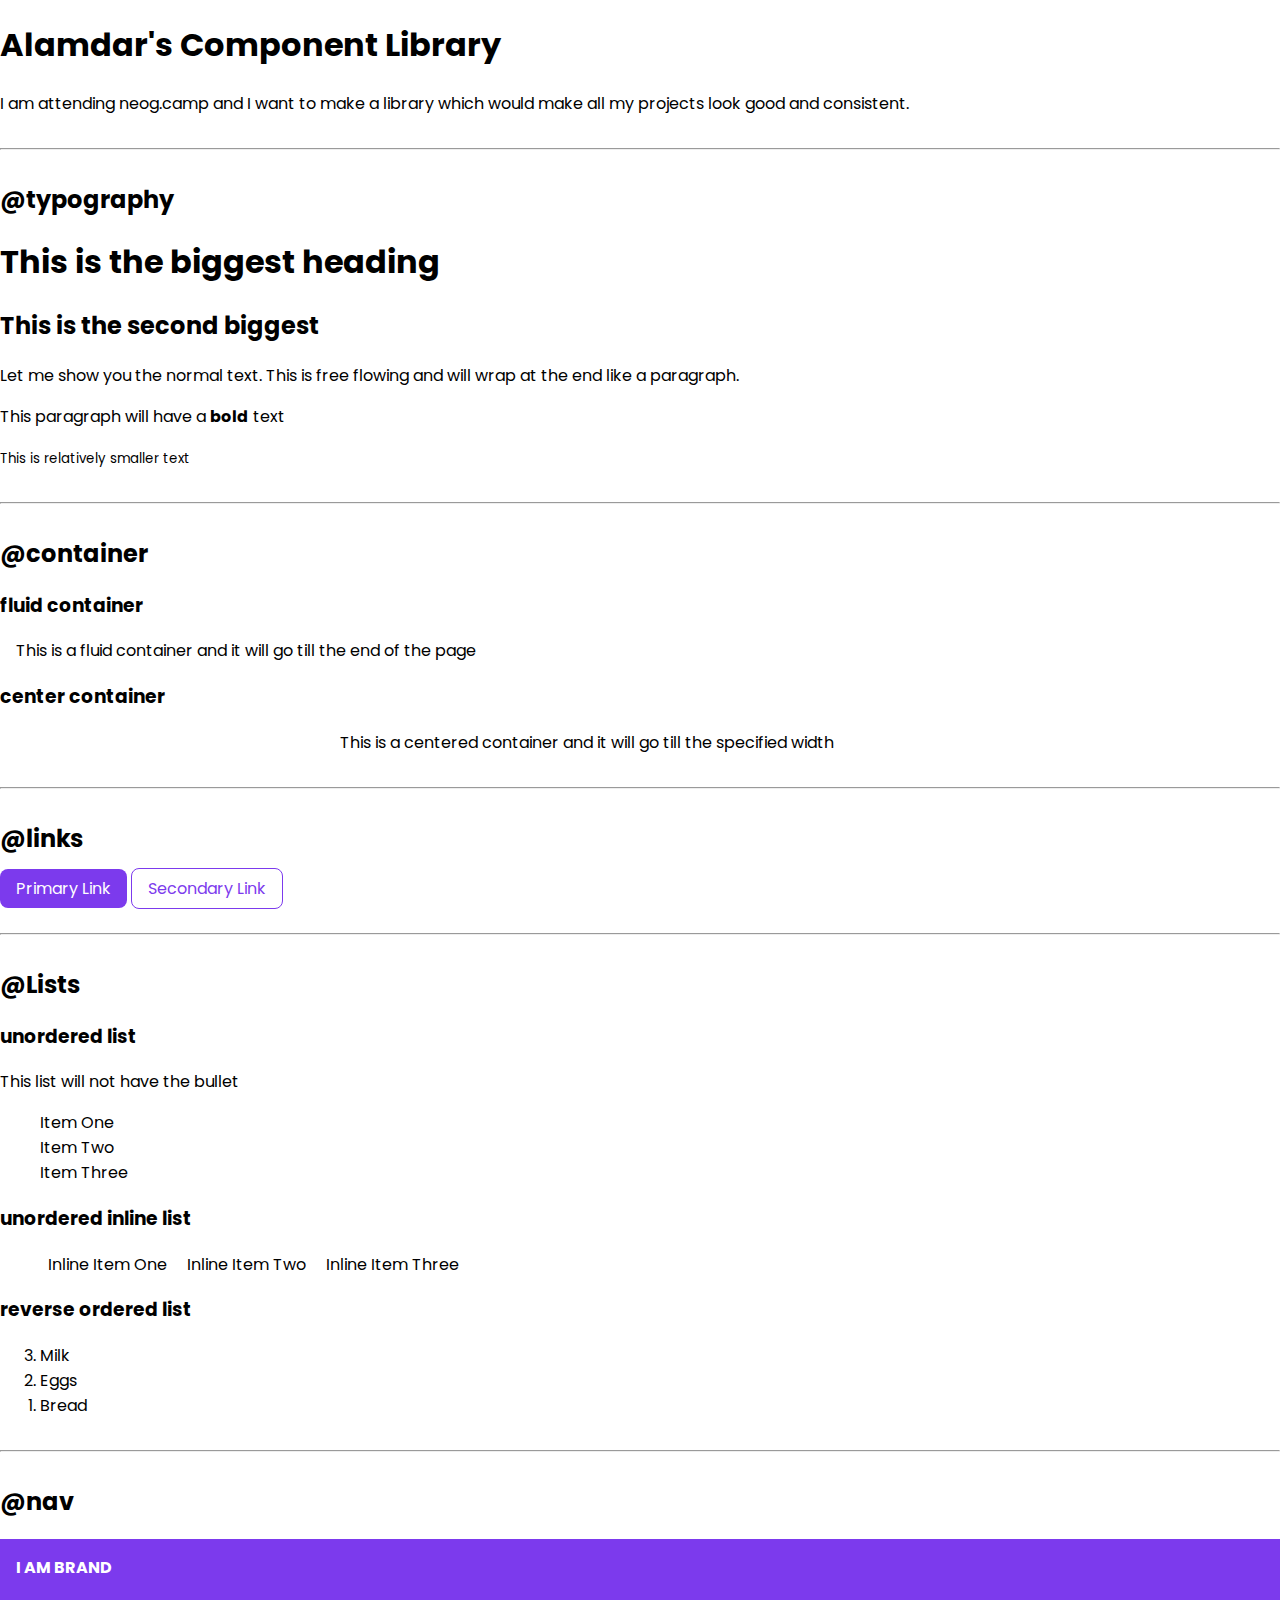
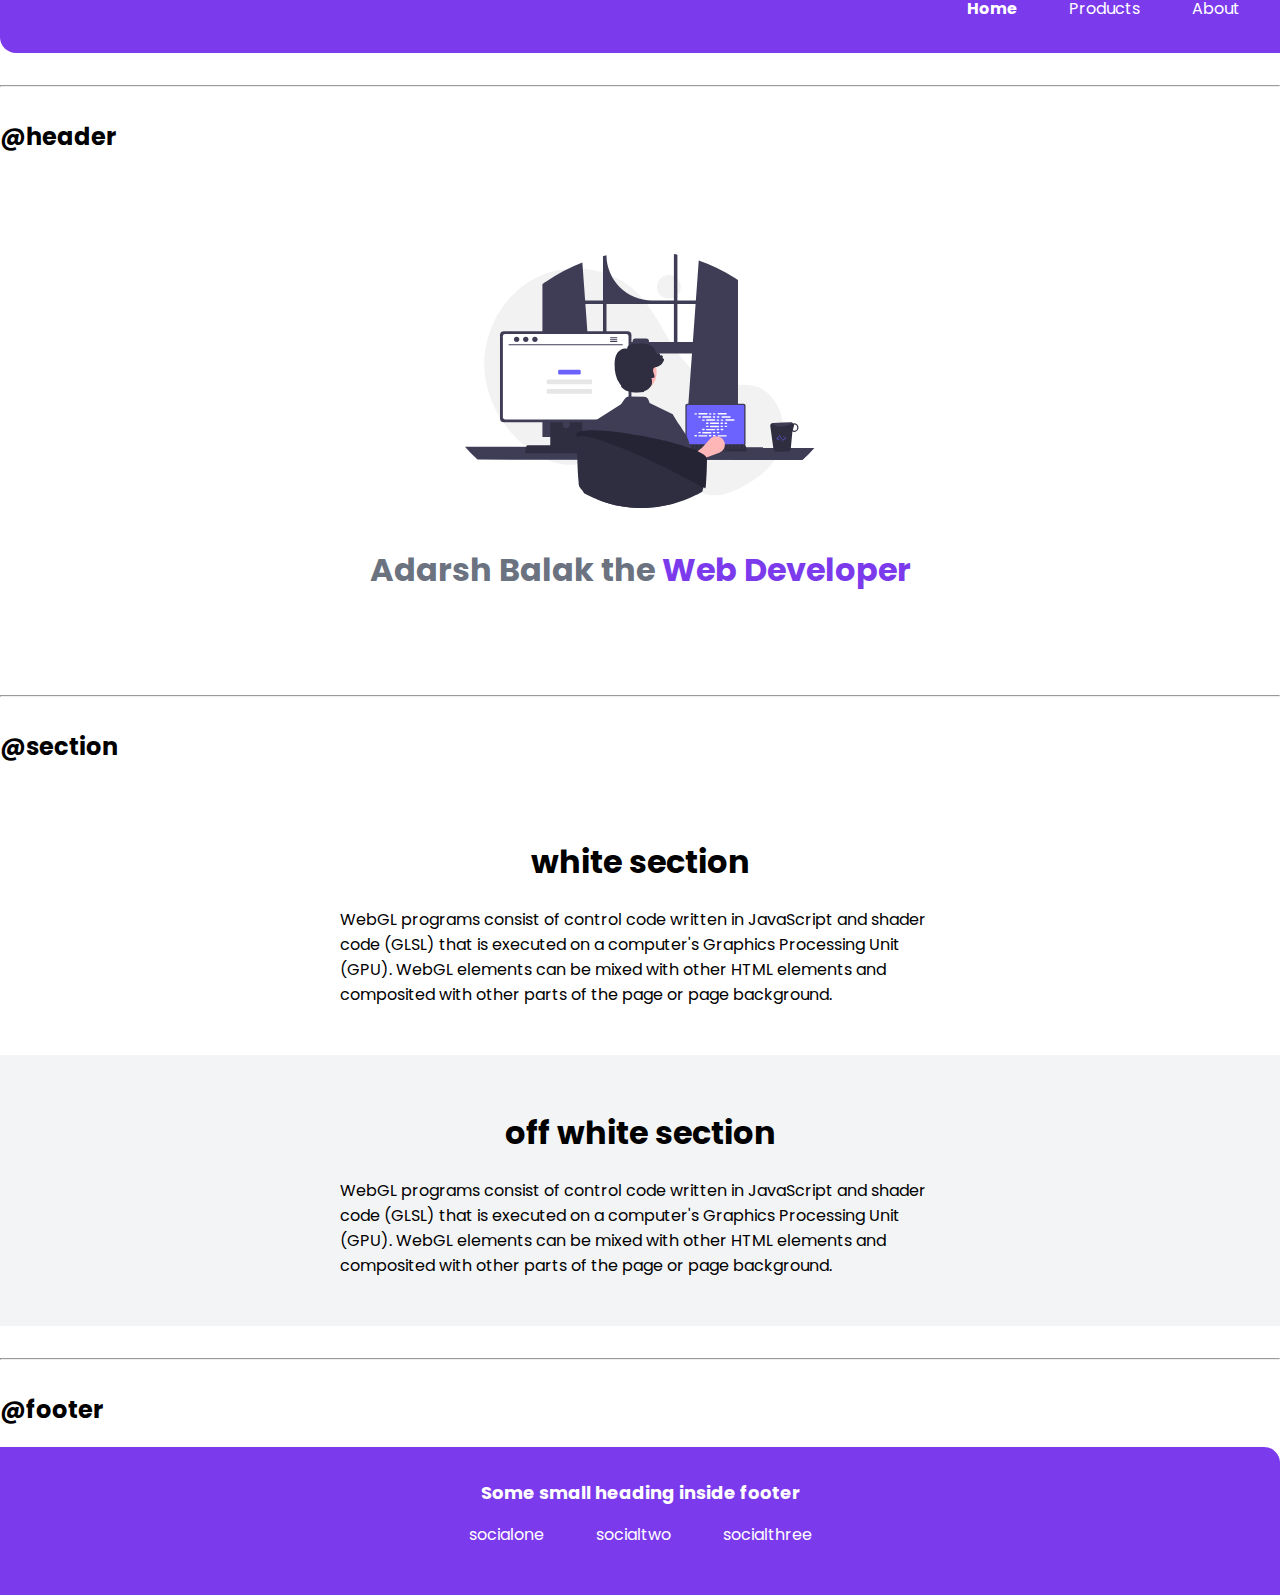
<file: lib/Components.html>
<!DOCTYPE html>
<html lang="en">
<head>
    <meta charset="UTF-8">
    <meta http-equiv="X-UA-Compatible" content="IE=edge">
    <meta name="viewport" content="width=device-width, initial-scale=1.0">
    <title>Component Library</title>
    <link href="/Styles.css" rel='stylesheet' />

</head>
<body>
    <h1>Alamdar's Component Library</h1>
   
    <p>I am attending neog.camp and I want to make a library which would make all my projects look good and consistent.</p>

    <hr>


    <h2>@typography</h2>

    <h1>This is the biggest heading</h1>
    <h2>This is the second biggest</h2>
    <p>Let me show you the normal text. This is free flowing and will wrap at the end like a paragraph.</p>
    <p>This paragraph will have a <strong>bold</strong>  text</p>
    <small>This is relatively smaller text</small>

    <hr>

    <h2>@container</h2>

    <h3>fluid container</h3>
    <div class="container">This is a fluid container and it will go till the end of the page</div>

    <h3>center container</h3>
    <div class="container container-center">This is a centered container and it will go till the specified width</div>

    <hr>

    <h2>@links</h2>

    <a class="link link-primary" href="/">Primary Link</a>
    <a class="link link-secondary" href="/">Secondary Link</a>

    <hr>

    <h2>@Lists</h2>

    <h3>unordered list</h3>
    <p> This list will not have the bullet </p>

    <ul class="list-non-bullet">
        <li>Item One</li>
        <li>Item Two</li>
        <li>Item Three</li>
    </ul>

    <h3>unordered inline list</h3>

    <ul class="list-non-bullet">
        <li class="list-item-inline">Inline Item One</li>
        <li class="list-item-inline">Inline Item Two</li>
        <li class="list-item-inline">Inline Item Three</li>
    </ul>

    <h3>reverse ordered list</h3>

    <ol reversed>
        <li>Milk</li>
        <li>Eggs</li>
        <li>Bread</li>
    </ol>

    <hr>

    <h2>@nav</h2>

    <nav class="navigation container">

        <div class="nav-brand">I AM BRAND</div>

        <ul class="list-non-bullet nav-pills">

            <li class="list-item-inline"> 
                <a class="link link-active" href="/">Home</a>
            </li>

            <li class="list-item-inline">
                <a class="link" href="/">Products</a>
            </li>

            <li class="list-item-inline">
                <a class="link" href="/">About</a>
            </li>
        </ul>
    </nav>

    <hr>

    <h2>@header</h2>

    <header class="hero">

        <img class="hero-img" src="/Images/hero.svg" />

        <h1 class="hero-heading"> Adarsh Balak the <span class="heading-inverted">Web Developer</span></h1>

    </header>

    <hr>

    <h2>@section</h2>

    <section class="section">
        <div class="container container-center">
        <h1>white section</h1>
        <p>WebGL programs consist of control code written in JavaScript and shader code (GLSL) that is executed on a computer's Graphics Processing Unit (GPU). WebGL elements can be mixed with other HTML elements and composited with other parts of the page or page background.</p>
    </div>
    </section>

    <section class="section ow">
        <div class="container container-center">
        <h1>off white section</h1>
        <p>WebGL programs consist of control code written in JavaScript and shader code (GLSL) that is executed on a computer's Graphics Processing Unit (GPU). WebGL elements can be mixed with other HTML elements and composited with other parts of the page or page background.</p>
    </div>
    </section>

    <hr>

    <h2>@footer</h2>

    <footer class="footer">

        <div class="footer-header">Some small heading inside footer</div>

        <ul class="social-links list-non-bullet">

            <li class="list-item-inline">
                <a class="link" href="/">socialone</a>
            </li>
            <li class="list-item-inline">
                <a class="link" href="/">socialtwo</a>
            </li>
            <li class="list-item-inline">
                <a class="link" href="/">socialthree</a>
            </li>
        </ul>

    </footer>





    <!-- <div style="height: 30vh;">

    </div> -->


</body>
</html>
</file>
<file: Styles.css>
@import url('https://fonts.googleapis.com/css2?family=Poppins:wght@400;700&display=swap');

:root {
    --primary-color: #7c3aed;
    --dark-gray: #6b7280;
    --off-white: #f3f4f6;
}

body {
    font-family: 'Poppins',
    sans-serif;
    margin: 0px;

}

hr {
    margin: 2rem 0rem;
}

/** Spaces **/

.margin-md {
    margin: 2rem;
}

/** Container **/

.container {
    padding: 0rem 1rem;
}

.container-center {
    max-width: 600px;
    margin: auto;
}

/** Links **/

.link {
    box-sizing: border-box;
    text-decoration: none;
    padding: 0.5rem 1rem;
    /* margin-top: 1rem;
    margin-bottom: 1rem; */
}

.link-primary {
    background-color: var(--primary-color);
    border-radius: 0.5rem;
    color: white;
}

.link-secondary {
    color: var(--primary-color);
    border-radius: 0.5rem;
    border: 1px solid var(--primary-color);
}

/** Look into BEM naming convention for CSS **/

/** Lists **/

.list-non-bullet {
    list-style: none;

}

.list-item-inline {
    display: inline;
    padding: 0rem 0.5rem;
}

/** Navigation **/

.navigation {
    background-color: var(--primary-color);
    color: white;
    padding: 1rem;
    border-bottom-left-radius: 1rem;
}

.navigation .nav-brand {
    font-weight: bold;
}
.navigation .nav-pills {
    text-align: right;
}

.navigation .link {
    color: white;
}

.navigation .link-active {
    font-weight: bold;
}

/** header **/

.hero {
    padding: 2rem;
    padding-top: 5rem;
}

.hero .hero-img {
    max-width: 350px;
    display: block;
    margin: auto;
}

.hero .hero-heading {
    text-align: center;
    padding: 1rem;
    color: var(--dark-gray);
}

.hero .hero-heading .heading-inverted {
    color: var(--primary-color);
}

/** Sections **/

.section {
    padding: 2rem;
}

.section h1 {
    text-align: center;
}

.ow {
    background-color: var(--off-white);
}

/** footers **/

.footer {
    background-color: var(--primary-color);
    padding: 2rem 1rem;
    text-align: center;
    color: white;
    border-top-right-radius: 1rem;
}

.footer .link {
    color: white;
}

.footer .footer-header {
    font-weight: bold;
    font-size: large;
}

.footer ul {
    padding-inline-start: 0px;

}
</file>
